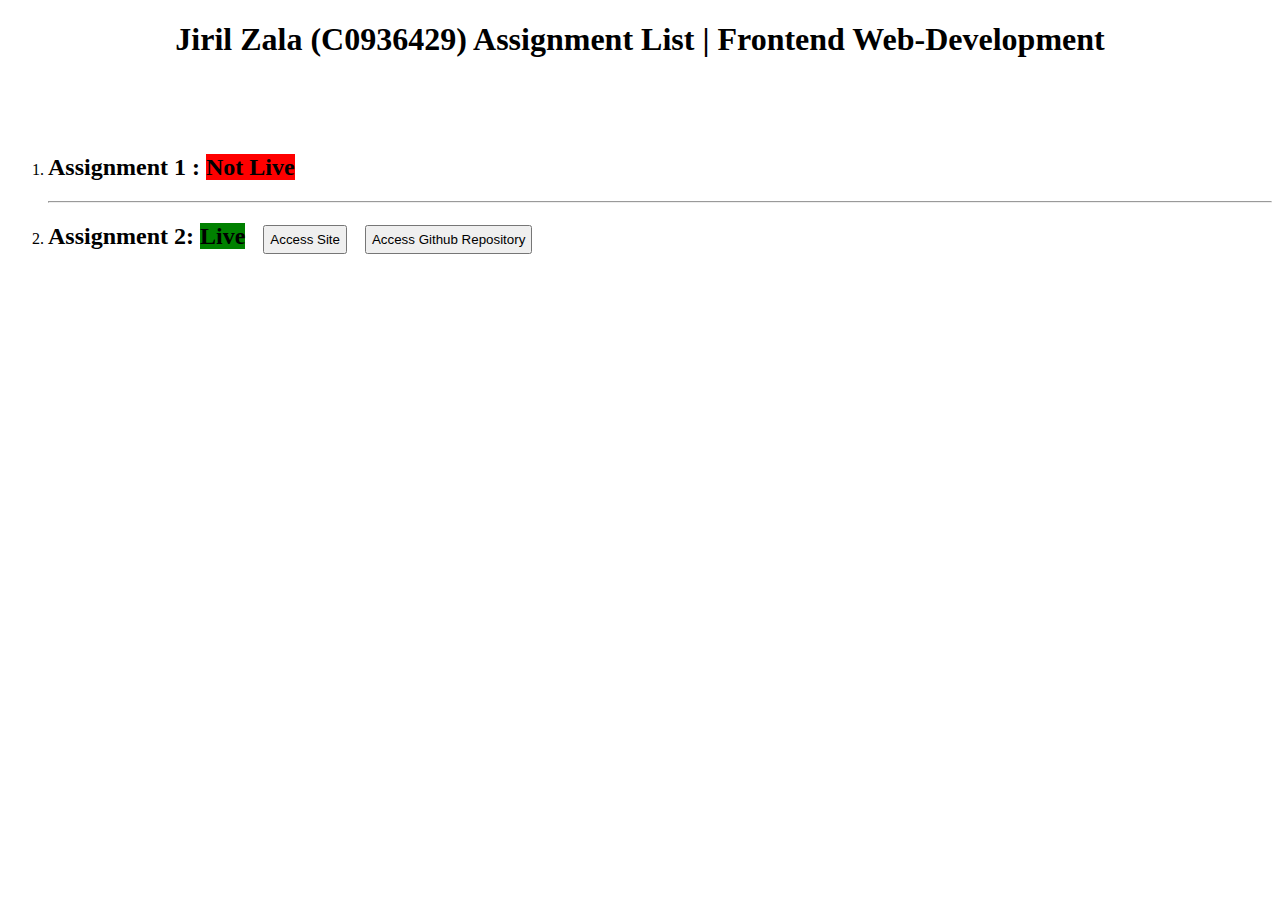
<file: index.html>
<!DOCTYPE html>
<html>
    <head>
        <meta charset="UTF-8">
        <meta name="viewport" content="width=device-width, initial-scale=1.0">
        <title>Assignment List | Jiril Zala - C0936429</title>
    </head>

    <body>
        <h1 style="text-align: center;">Jiril Zala (C0936429) Assignment List | Frontend Web-Development</h1> <br><br><br>
        <ol>
            <li>
                <h2>Assignment 1 : <span style="background-color: red;">Not Live</span></h2><hr>
            </li>
            <li>
                <h2>Assignment 2: <span style="background-color: green;">Live</span> &nbsp; 
                    <a href="https://mralexandersupertramp.github.io/fsdm-frontend-assignment1/geography_c0936429.html"><button style="padding: 5px; cursor: pointer;">Access Site</button></a> &nbsp; 
                    <a href="https://github.com/MrAlexanderSupertramp/fsdm-frontend-assignment1"><button style="padding: 5px; cursor: pointer;">Access Github Repository</button></a>
                </h2>
            </li>
        </ol>
        
    </body>
</html>
</file>
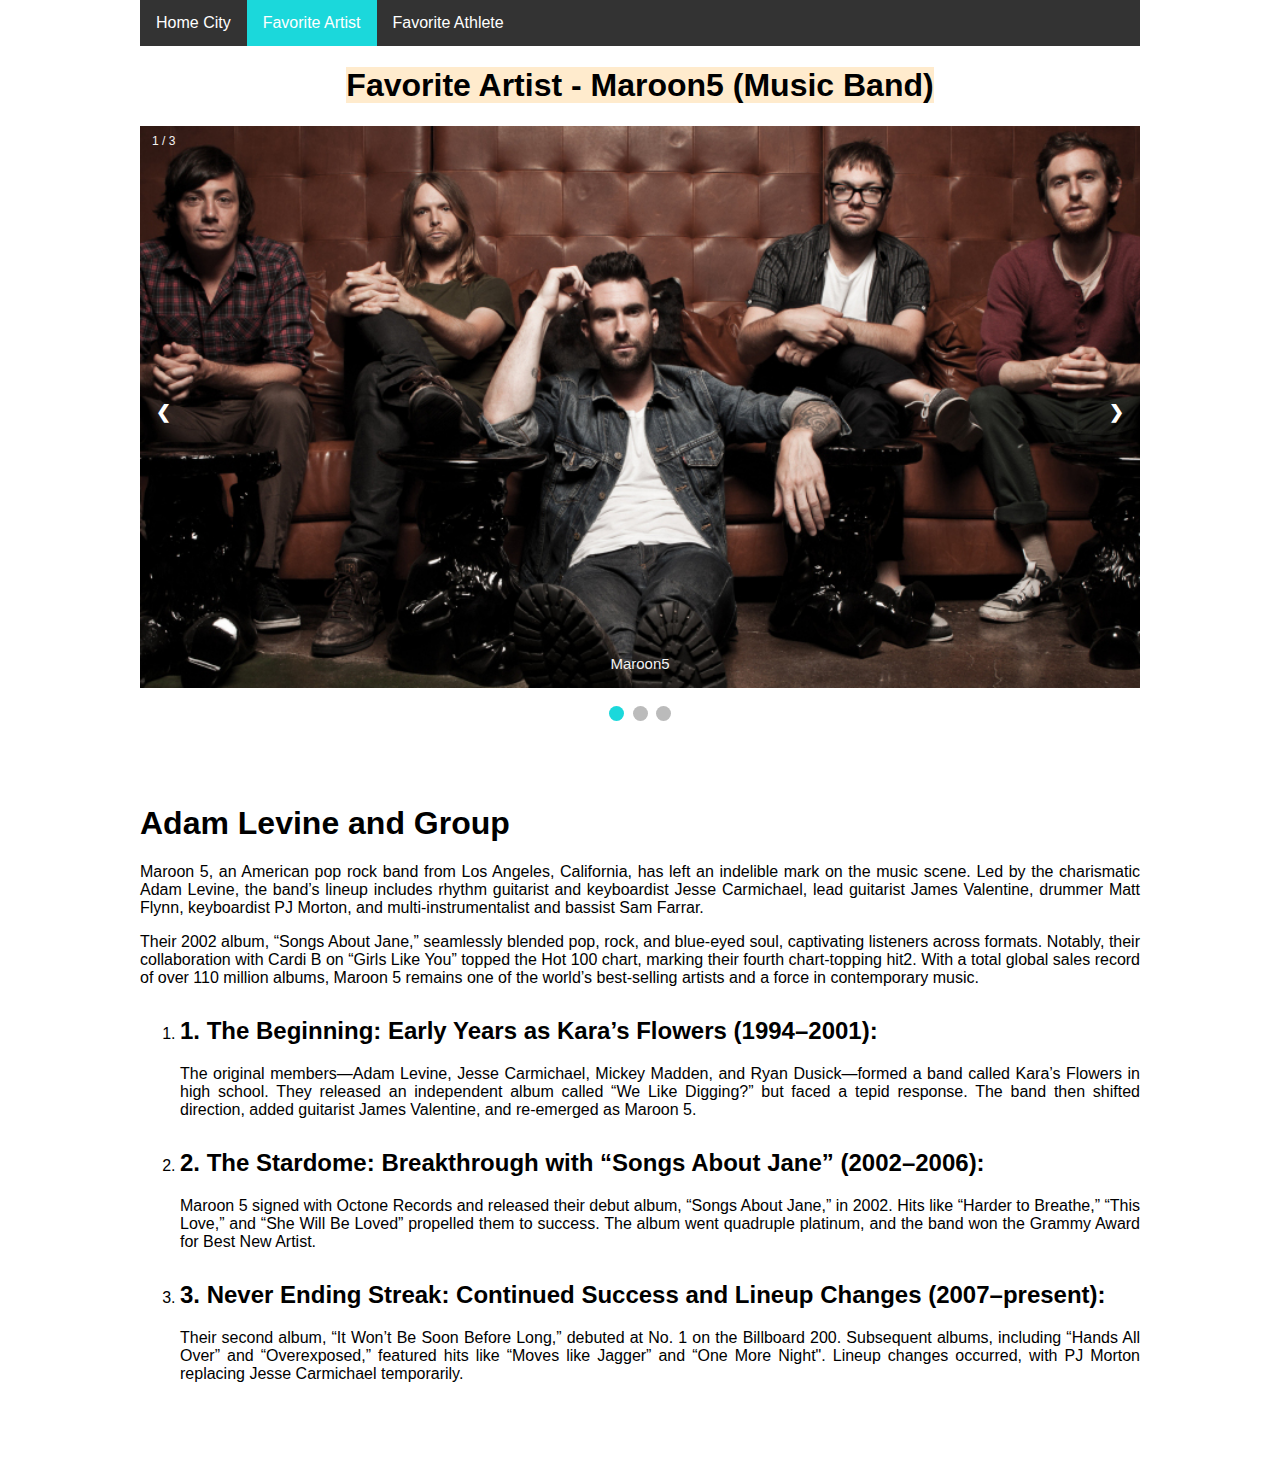
<file: art_c0936429.html>
<!DOCTYPE html>
<html>
    <head>

        <meta charset="UTF-8">
        <meta name="viewport" content="width=device-width, initial-scale=1.0">
        <title>Favorite Artist - Conor McGregor | Jiril Zala - C0936429</title>

        <!-- css responsible for slider feature -->
        <link rel="stylesheet" href="css/slider.css">

        <!-- css responsible for list tags -->
        <link rel="stylesheet" href="css/list.css">

        <!-- logical span : changes the background color of span tag based on the screen width -->
        <style>
            @media (max-width: 768px) {
                .logical-span {
                    background-color: #717171;
                }
            }
            @media (min-width: 768px) {
                .logical-span {
                    background-color: blanchedalmond;
                }
            }
        </style>

    </head>

    <body>

        <!-- navigation panel -->
        <div class="slideshow-container">
            <nav>
                <ul class="unordered-list">
                    <li class="list-item"><a href="geography_c0936429.html">Home City</a></li>
                    <li class="list-item active"><a href="art_c0936429.html">Favorite Artist</a></li>
                    <li class="list-item"><a href="sport_c0936429.html">Favorite Athlete</a></li>
                </ul>
            </nav>
        </div>

        <!-- header tag -->
        <div>
            <h1 style="text-align: center;width: 100%;"><span class="logical-span">Favorite Artist - Maroon5 (Music Band)</span></h1>
        </div>

        <!-- slideshow of multiple images -->
        <div class="slideshow-container">
            <div class="mySlides fade">
                <div class="numbertext">1 / 3</div>
                <img src="./images/src1-2.jpg" style="width:100%">
                <div class="text">Maroon5</div>
            </div>
            <div class="mySlides fade">
                <div class="numbertext">2 / 3</div>
                <img src="./images/src2-2.jpg" style="width:100%">
                <div class="text">Maroon5</div>
            </div>
            <div class="mySlides fade">
                <div class="numbertext">3 / 3</div>
                <img src="./images/src3-2.jpg" style="width:100%">
                <div class="text">Maroon5</div>
            </div>
            <a class="prev" onclick="plusSlides(-1)">❮</a>
            <a class="next" onclick="plusSlides(1)">❯</a>
        </div>
        <br>
        <div style="text-align:center">
            <span class="dot" onclick="currentSlide(1)"></span> 
            <span class="dot" onclick="currentSlide(2)"></span> 
            <span class="dot" onclick="currentSlide(3)"></span> 
        </div>

        <!-- main content sction -->
        <div  class="slideshow-container" style="margin-top: 80px; margin-bottom: 100px;">
            <div class="child-div">
                <h1 class="">Adam Levine and Group</h1>
                <p class="justify-content-force">Maroon 5, an American pop rock band from Los Angeles, California, has left an indelible mark on the music scene. Led by the charismatic Adam Levine, the band’s lineup includes rhythm guitarist and keyboardist Jesse Carmichael, lead guitarist James Valentine, drummer Matt Flynn, keyboardist PJ Morton, and multi-instrumentalist and bassist Sam Farrar.</p>
                <p class="justify-content-force">Their 2002 album, “Songs About Jane,” seamlessly blended pop, rock, and blue-eyed soul, captivating listeners across formats. Notably, their collaboration with Cardi B on “Girls Like You” topped the Hot 100 chart, marking their fourth chart-topping hit2. With a total global sales record of over 110 million albums, Maroon 5 remains one of the world’s best-selling artists and a force in contemporary music.</p>
            </div>

            <div class="child-div">
                <!-- ordered list -->
                <ol>
                    <li>
                        <h2 style="margin-top: 30px;">1. The Beginning: Early Years as Kara’s Flowers (1994–2001):</h2>
                        <p class="justify-content-force">The original members—Adam Levine, Jesse Carmichael, Mickey Madden, and Ryan Dusick—formed a band called Kara’s Flowers in high school. They released an independent album called “We Like Digging?” but faced a tepid response. The band then shifted direction, added guitarist James Valentine, and re-emerged as Maroon 5.</p>
                    </li>
                    <li>
                        <h2 style="margin-top: 30px;">2. The Stardome: Breakthrough with “Songs About Jane” (2002–2006):</h2>
                        <p class="justify-content-force">Maroon 5 signed with Octone Records and released their debut album, “Songs About Jane,” in 2002. Hits like “Harder to Breathe,” “This Love,” and “She Will Be Loved” propelled them to success. The album went quadruple platinum, and the band won the Grammy Award for Best New Artist.</p>
                    </li>
                    <li>
                        <h2 style="margin-top: 30px;">3. Never Ending Streak: Continued Success and Lineup Changes (2007–present):</h2>
                        <p class="justify-content-force">Their second album, “It Won’t Be Soon Before Long,” debuted at No. 1 on the Billboard 200. Subsequent albums, including “Hands All Over” and “Overexposed,” featured hits like “Moves like Jagger” and “One More Night". Lineup changes occurred, with PJ Morton replacing Jesse Carmichael temporarily.</p>
                    </li>
                </ol>
            </div>
        </div>

        <!-- responsible scripts for slider feature -->
        <script type="text/javascript" src="js/slider.js"></script>
    </body>
</html>
</file>
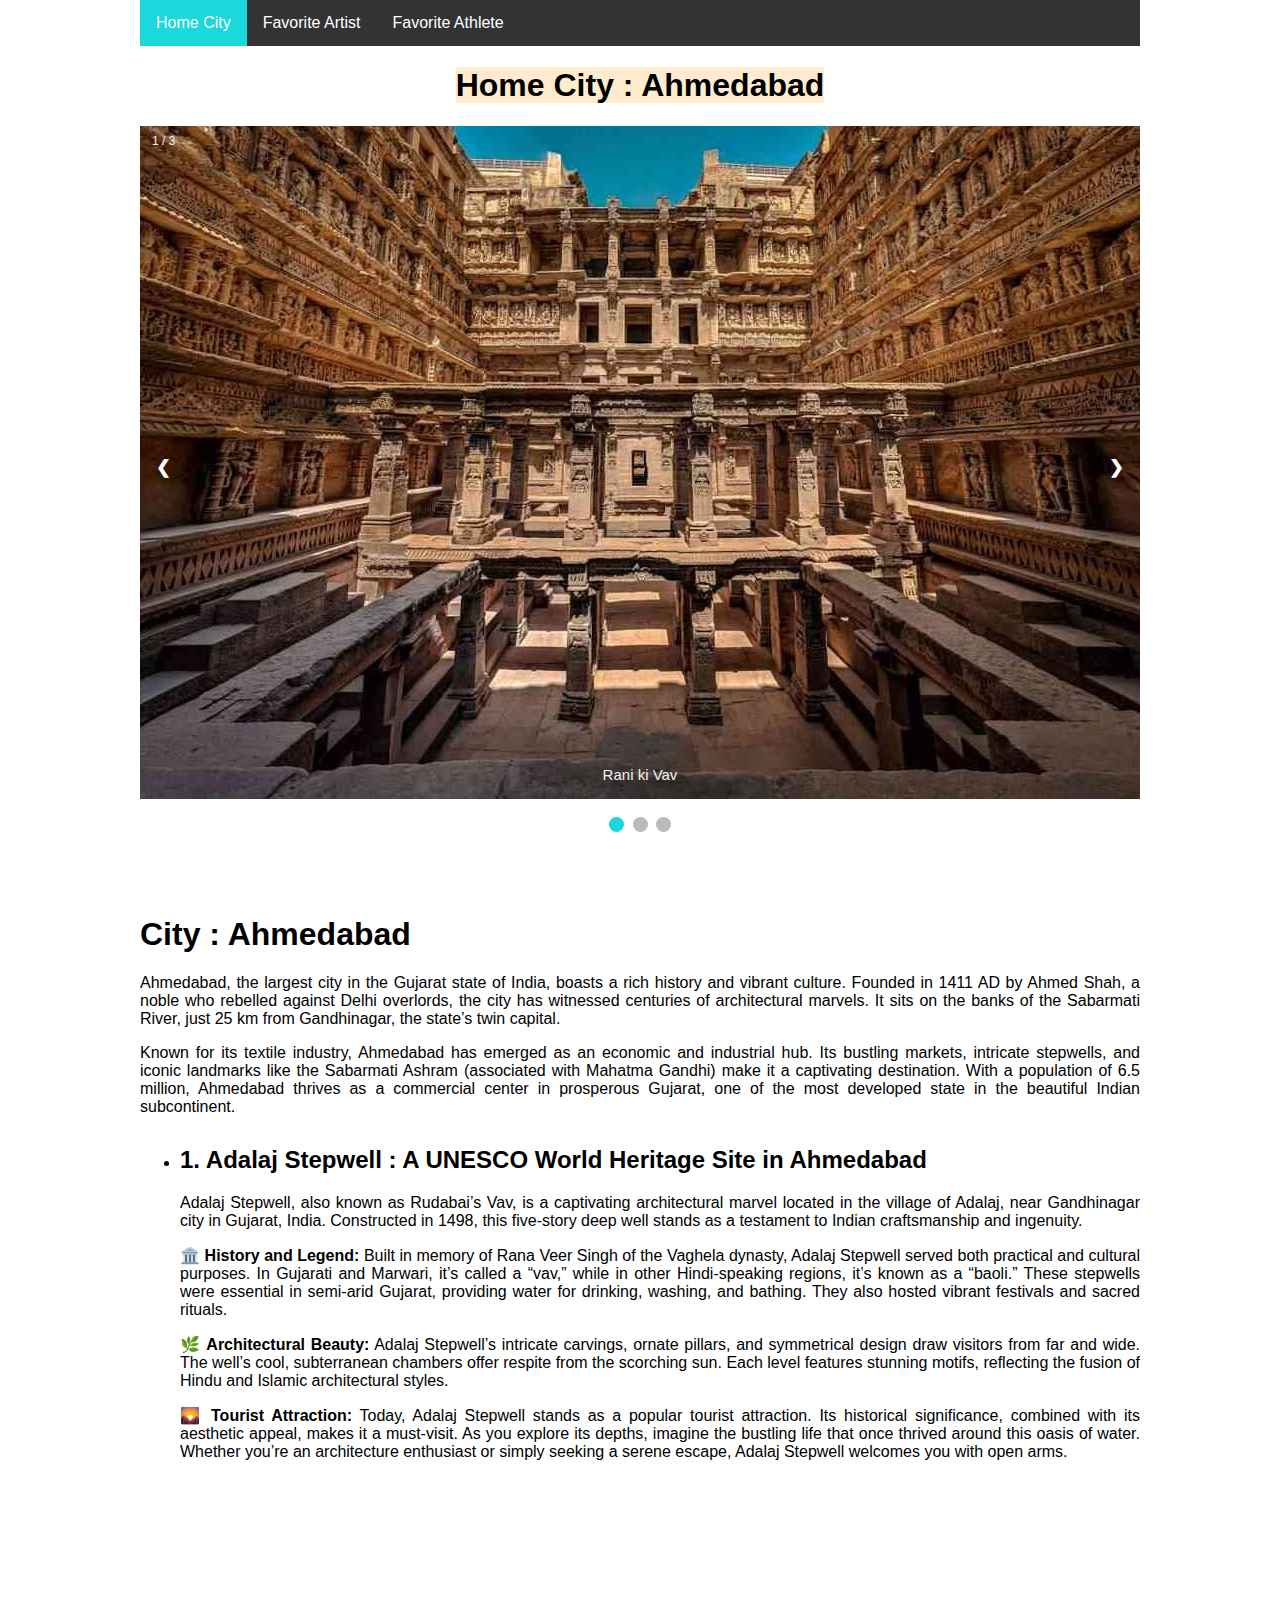
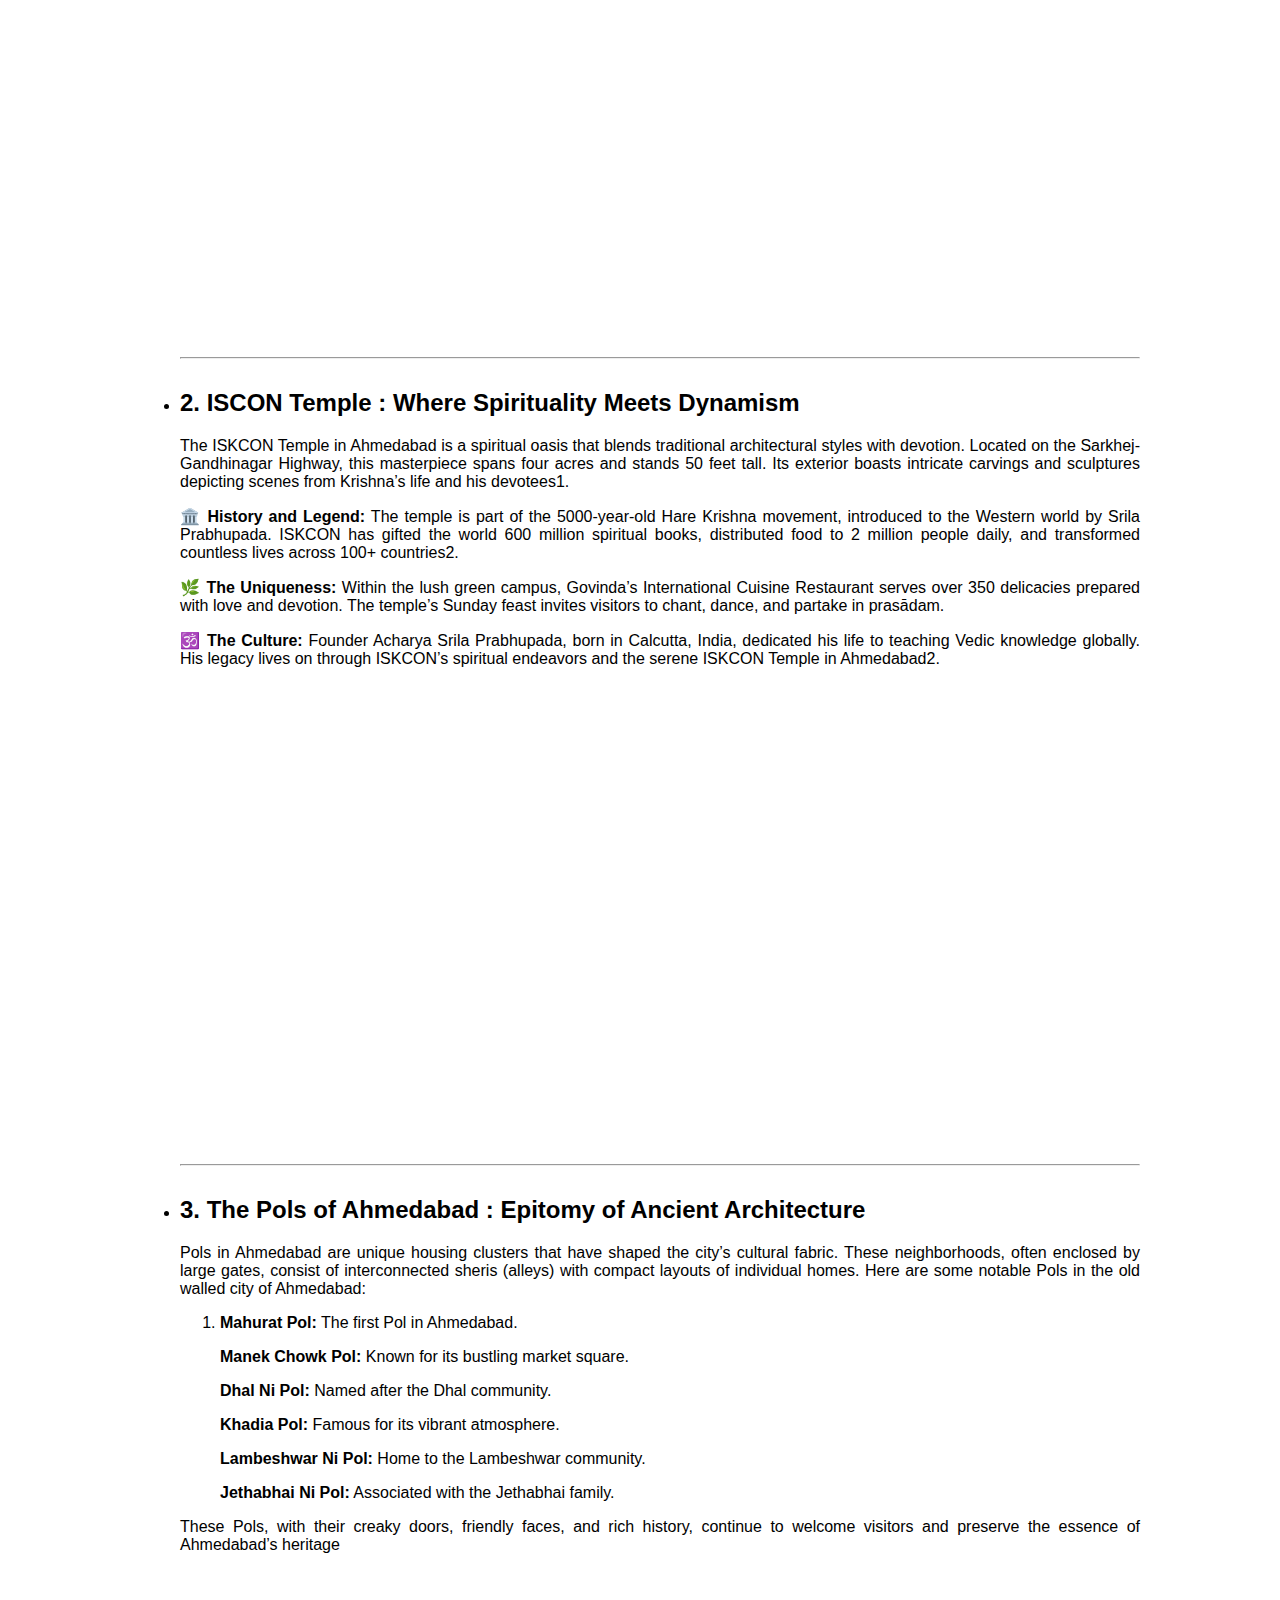
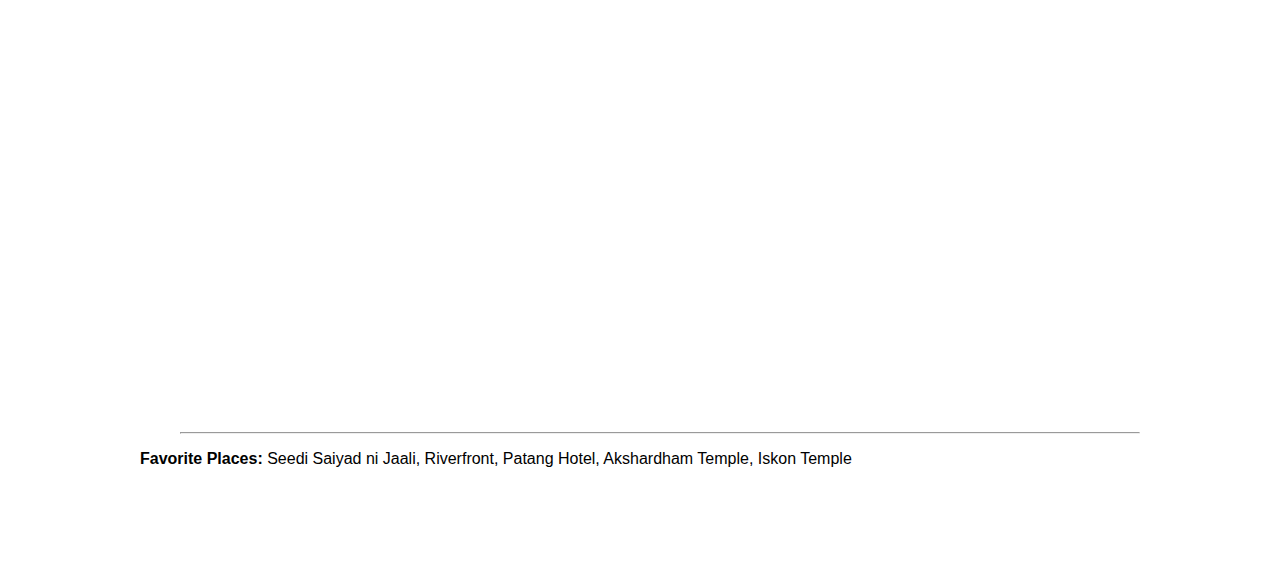
<file: geography_c0936429.html>
<!DOCTYPE html>
<html>
    <head>

        <meta charset="UTF-8">
        <meta name="viewport" content="width=device-width, initial-scale=1.0">
        <title>Favorite Geography - Conor McGregor | Jiril Zala - C0936429</title>

        <!-- css responsible for slider feature -->
        <link rel="stylesheet" href="css/slider.css">

        <!-- css responsible for list tags -->
        <link rel="stylesheet" href="css/list.css">

        <!-- logical span : changes the background color of span tag based on the screen width -->
        <style>
            @media (max-width: 768px) {
                .logical-span {
                    background-color: #717171;
                }
            }
            @media (min-width: 768px) {
                .logical-span {
                    background-color: blanchedalmond;
                }
            }
        </style>

    </head>

    <body>

        <!-- navigation panel -->
        <div class="slideshow-container">
            <nav>
                <ul class="unordered-list">
                    <li class="list-item active"><a href="geography_c0936429.html">Home City</a></li>
                    <li class="list-item"><a href="art_c0936429.html">Favorite Artist</a></li>
                    <li class="list-item"><a href="sport_c0936429.html">Favorite Athlete</a></li>
                </ul>
            </nav>
        </div>

        <!-- header tag -->
        <div>
            <h1 style="text-align: center;width: 100%;"><span class="logical-span">Home City : Ahmedabad</span></h1>
            <!-- <p href="" style="text-align: center;"><a id="page-1" href="jiril_zala_1-1.html" style="text-decoration: none; color: black;">[Page-1]</a>&nbsp;&nbsp;<a id="page-2" href="jiril_zala_1-2.html" style="text-decoration: none; color: black;">[Page-2]</a></p> -->
        </div>

        <!-- slideshow of multiple images -->
        <div class="slideshow-container">
            <div class="mySlides fade">
                <div class="numbertext">1 / 3</div>
                <img src="./images/src1-1.jpg" style="width:100%">
                <div class="text">Rani ki Vav</div>
            </div>
            <div class="mySlides fade">
                <div class="numbertext">2 / 3</div>
                <img src="./images/src2-1.jpg" style="width:100%">
                <div class="text">Sun Tample</div>
            </div>
            <div class="mySlides fade">
                <div class="numbertext">3 / 3</div>
                <img src="./images/src3-1.jpg" style="width:100%">
                <div class="text">Jama Masjid</div>
            </div>
            <a class="prev" onclick="plusSlides(-1)">❮</a>
            <a class="next" onclick="plusSlides(1)">❯</a>
        </div>
        <br>
        <div style="text-align:center">
            <span class="dot" onclick="currentSlide(1)"></span> 
            <span class="dot" onclick="currentSlide(2)"></span> 
            <span class="dot" onclick="currentSlide(3)"></span> 
        </div>

        <!-- main content sction -->
        <div class="slideshow-container" style="margin-top: 80px; margin-bottom: 100px;">
            <div class="child-div">
                <h1 class="">City : Ahmedabad</h1>
                <p class="justify-content-force">Ahmedabad, the largest city in the Gujarat state of India, boasts a rich history and vibrant culture. Founded in 1411 AD by Ahmed Shah, a noble who rebelled against Delhi overlords, the city has witnessed centuries of architectural marvels. It sits on the banks of the Sabarmati River, just 25 km from Gandhinagar, the state’s twin capital.</p>
                <p class="justify-content-force">Known for its textile industry, Ahmedabad has emerged as an economic and industrial hub. Its bustling markets, intricate stepwells, and iconic landmarks like the Sabarmati Ashram (associated with Mahatma Gandhi) make it a captivating destination. With a population of 6.5 million, Ahmedabad thrives as a commercial center in prosperous Gujarat, one of the most developed state in the beautiful Indian subcontinent.</p>
            </div>

            <div class="child-div">
                <!-- ordered list -->
                <ul>
                    <li>
                        <h2 style="margin-top: 30px;">1. Adalaj Stepwell : A UNESCO World Heritage Site in Ahmedabad</h2>
                        <p class="justify-content-force">Adalaj Stepwell, also known as Rudabai’s Vav, is a captivating architectural marvel located in the village of Adalaj, near Gandhinagar city in Gujarat, India. Constructed in 1498, this five-story deep well stands as a testament to Indian craftsmanship and ingenuity.</p>
                        <p class="justify-content-force"><b>🏛️ History and Legend:</b> Built in memory of Rana Veer Singh of the Vaghela dynasty, Adalaj Stepwell served both practical and cultural purposes. In Gujarati and Marwari, it’s called a “vav,” while in other Hindi-speaking regions, it’s known as a “baoli.” These stepwells were essential in semi-arid Gujarat, providing water for drinking, washing, and bathing. They also hosted vibrant festivals and sacred rituals.</p>
                        <p class="justify-content-force"><b>🌿 Architectural Beauty:</b> Adalaj Stepwell’s intricate carvings, ornate pillars, and symmetrical design draw visitors from far and wide. The well’s cool, subterranean chambers offer respite from the scorching sun. Each level features stunning motifs, reflecting the fusion of Hindu and Islamic architectural styles.</p>
                        <p class="justify-content-force"><b>🌄 Tourist Attraction:</b> Today, Adalaj Stepwell stands as a popular tourist attraction. Its historical significance, combined with its aesthetic appeal, makes it a must-visit. As you explore its depths, imagine the bustling life that once thrived around this oasis of water. Whether you’re an architecture enthusiast or simply seeking a serene escape, Adalaj Stepwell welcomes you with open arms.</p><br>
                        <div>
                            <iframe src="https://www.google.com/maps/embed?pb=!1m18!1m12!1m3!1d3668.0934979231274!2d72.57788907394888!3d23.166787410933598!2m3!1f0!2f0!3f0!3m2!1i1024!2i768!4f13.1!3m3!1m2!1s0x395c29dab0c5bf89%3A0xdb1dddc4bdbd398f!2sAdalaj%20Stepwell!5e0!3m2!1sen!2sca!4v1717802142816!5m2!1sen!2sca" width="100%" height="450" style="border:0;" allowfullscreen="" loading="lazy" referrerpolicy="no-referrer-when-downgrade"></iframe>
                        </div>
                        <hr>
                    </li>
                    <li>
                        <h2 style="margin-top: 30px;">2. ISCON Temple : Where Spirituality Meets Dynamism</h2>
                        <p class="justify-content-force">The ISKCON Temple in Ahmedabad is a spiritual oasis that blends traditional architectural styles with devotion. Located on the Sarkhej-Gandhinagar Highway, this masterpiece spans four acres and stands 50 feet tall. Its exterior boasts intricate carvings and sculptures depicting scenes from Krishna’s life and his devotees1.</p>
                        <p class="justify-content-force"><b>🏛️ History and Legend:</b> The temple is part of the 5000-year-old Hare Krishna movement, introduced to the Western world by Srila Prabhupada. ISKCON has gifted the world 600 million spiritual books, distributed food to 2 million people daily, and transformed countless lives across 100+ countries2.</p>
                        <p class="justify-content-force"><b>🌿 The Uniqueness:</b> Within the lush green campus, Govinda’s International Cuisine Restaurant serves over 350 delicacies prepared with love and devotion. The temple’s Sunday feast invites visitors to chant, dance, and partake in prasādam.</p>
                        <p class="justify-content-force"><b>🕉️ The Culture:</b> Founder Acharya Srila Prabhupada, born in Calcutta, India, dedicated his life to teaching Vedic knowledge globally. His legacy lives on through ISKCON’s spiritual endeavors and the serene ISKCON Temple in Ahmedabad2.</p><br>
                        <div>
                            <iframe src="https://www.google.com/maps/embed?pb=!1m18!1m12!1m3!1d14687.505767536488!2d72.48843721072144!3d23.028308478354145!2m3!1f0!2f0!3f0!3m2!1i1024!2i768!4f13.1!3m3!1m2!1s0x395e848ac8a7faf3%3A0xf226f03a8c6040e9!2sISKCON%20Temple%2C%20Ahmedabad!5e0!3m2!1sen!2sca!4v1717802500696!5m2!1sen!2sca" width="100%" height="450" style="border:0;" allowfullscreen="" loading="lazy" referrerpolicy="no-referrer-when-downgrade"></iframe>
                        </div>
                        <hr>
                    </li>
                    <li>
                        <h2 style="margin-top: 30px;">3. The Pols of Ahmedabad : Epitomy of Ancient Architecture</h2>
                        <p class="justify-content-force">Pols in Ahmedabad are unique housing clusters that have shaped the city’s cultural fabric. These neighborhoods, often enclosed by large gates, consist of interconnected sheris (alleys) with compact layouts of individual homes. Here are some notable Pols in the old walled city of Ahmedabad:</p>
                        <p class="justify-content-force">
                            <ol>
                                <li>
                                    <b>Mahurat Pol:</b> The first Pol in Ahmedabad.</p>
                                    <b>Manek Chowk Pol:</b> Known for its bustling market square.</p>
                                    <b>Dhal Ni Pol:</b> Named after the Dhal community.</p>
                                    <b>Khadia Pol:</b> Famous for its vibrant atmosphere.</p>
                                    <b>Lambeshwar Ni Pol:</b> Home to the Lambeshwar community.</p>
                                    <b>Jethabhai Ni Pol:</b> Associated with the Jethabhai family.</p>
                                </li>
                            </ol>
                            <p class="justify-content-force">These Pols, with their creaky doors, friendly faces, and rich history, continue to welcome visitors and preserve the essence of Ahmedabad’s heritage</p>
                        <div>
                            <iframe src="https://www.google.com/maps/embed?pb=!1m18!1m12!1m3!1d14688.10657703305!2d72.57095115541995!3d23.0227939!2m3!1f0!2f0!3f0!3m2!1i1024!2i768!4f13.1!3m3!1m2!1s0x395e85e065cc6e37%3A0xe8f3bda1b7b3a869!2sMuhrat%20Pol%20Haveli%2C%20Manek%20Chowk%2C%20Ahmedabad!5e0!3m2!1sen!2sca!4v1717802835345!5m2!1sen!2sca" width="100%" height="450" style="border:0;" allowfullscreen="" loading="lazy" referrerpolicy="no-referrer-when-downgrade"></iframe>
                        </div>
                        <hr>
                    </li>
                </ul>
            
                <p><b>Favorite Places:</b> Seedi Saiyad ni Jaali, Riverfront, Patang Hotel, Akshardham Temple, Iskon Temple</p>
            </div>
        </div>

        <!-- responsible scripts for slider feature -->
        <script type="text/javascript" src="js/slider.js"></script>
    </body>
</html>
</file>
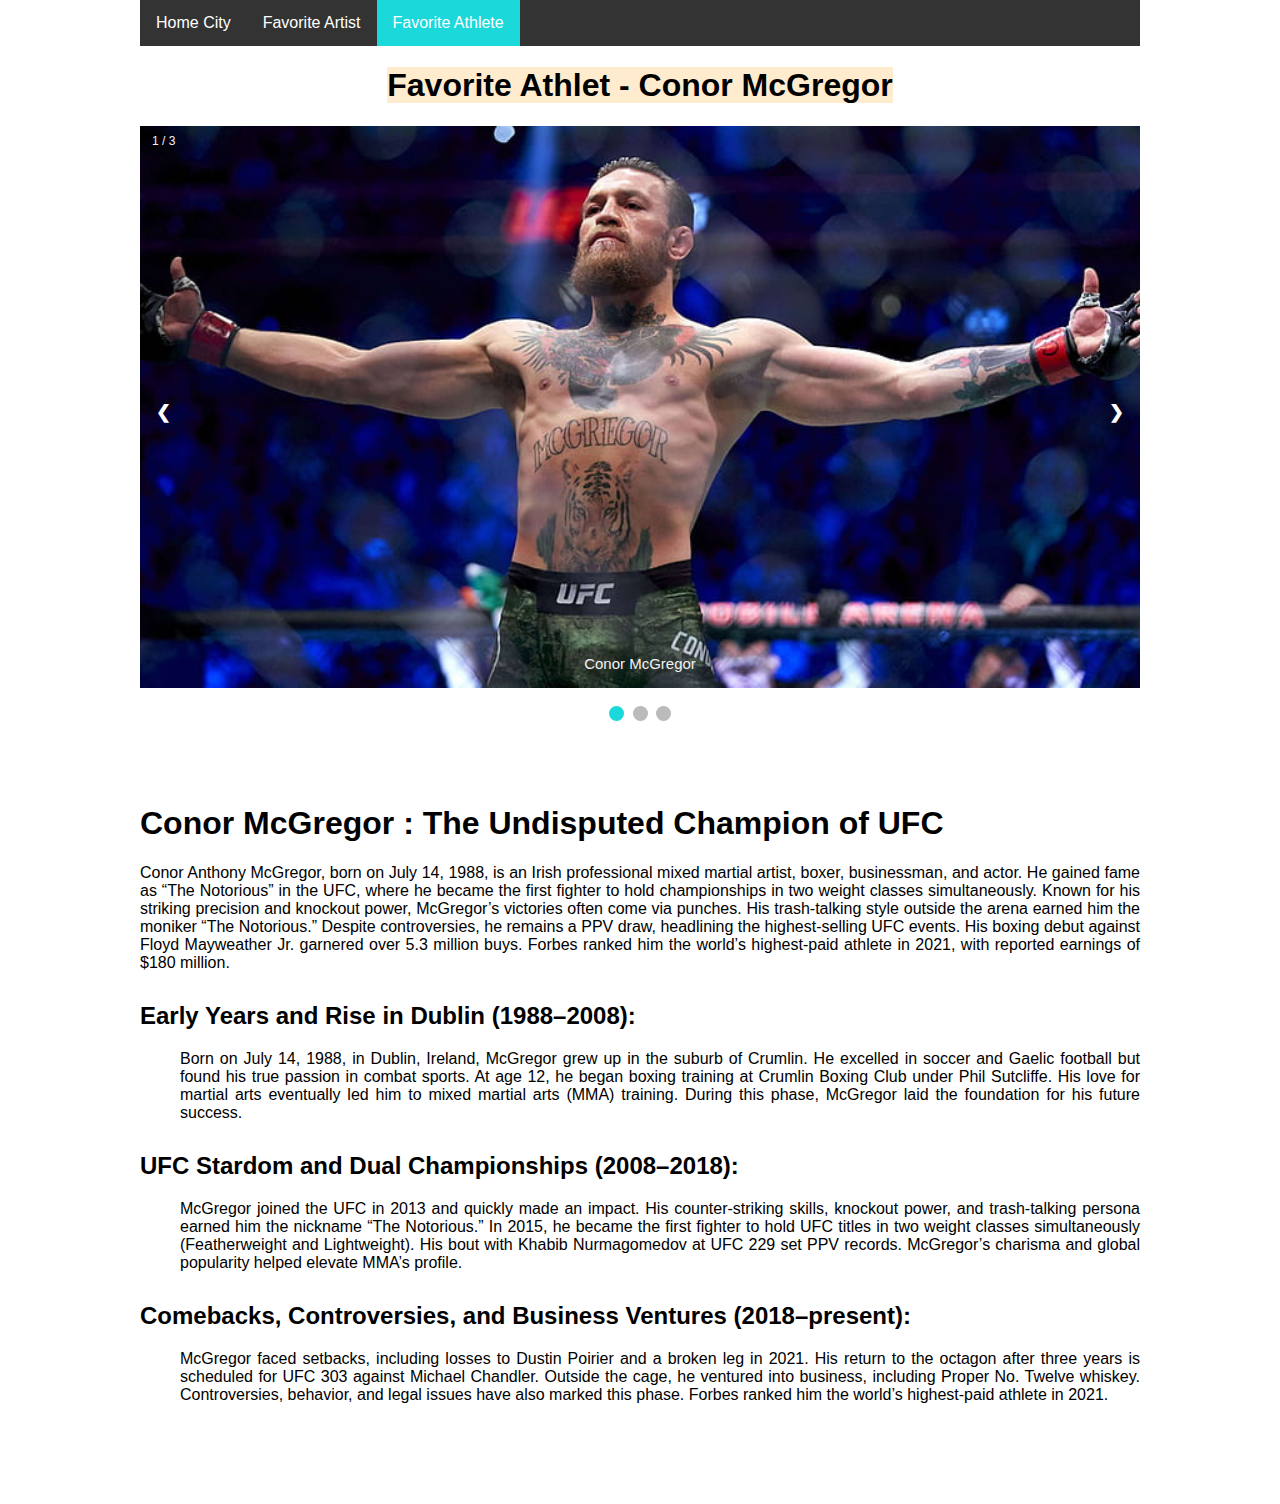
<file: sport_c0936429.html>
<!DOCTYPE html>
<html>
    <head>
        <meta charset="UTF-8">
        <meta name="viewport" content="width=device-width, initial-scale=1.0">
        <title>Favorite Athlete - Conor McGregor | Jiril Zala - C0936429</title>

        <!-- css responsible for slider feature -->
        <link rel="stylesheet" href="css/slider.css">

        <!-- css responsible for list tags -->
        <link rel="stylesheet" href="css/list.css">

        <!-- logical span : changes the background color of span tag based on the screen width -->
        <style>
            @media (max-width: 768px) {
                .logical-span {
                    background-color: #717171;
                }
            }
            @media (min-width: 768px) {
                .logical-span {
                    background-color: blanchedalmond;
                }
            }
        </style>
    </head>

    <body>
        <!-- navigation panel -->
        <div class="slideshow-container">
            <nav>
                <ul class="unordered-list">
                    <li class="list-item"><a href="geography_c0936429.html">Home City</a></li>
                    <li class="list-item"><a href="art_c0936429.html">Favorite Artist</a></li>
                    <li class="list-item active"><a href="sport_c0936429.html">Favorite Athlete</a></li>
                </ul>
            </nav>
        </div>

        <!-- header tag -->
        <div>
            <h1 style="text-align: center;width: 100%;"><span class="logical-span">Favorite Athlet - Conor McGregor</span></h1>
        </div>

        <!-- slideshow of multiple images -->
        <div class="slideshow-container">
            <div class="mySlides fade">
                <div class="numbertext">1 / 3</div>
                <img src="./images/src1-3.jpg" style="width:100%">
                <div class="text">Conor McGregor</div>
            </div>
            <div class="mySlides fade">
                <div class="numbertext">2 / 3</div>
                <img src="./images/src2-3.jpg" style="width:100%">
                <div class="text">Conor McGregor</div>
            </div>
            <div class="mySlides fade">
                <div class="numbertext">3 / 3</div>
                <img src="./images/src3-3.jpg" style="width:100%">
                <div class="text">Conor McGregor</div>
            </div>
            <a class="prev" onclick="plusSlides(-1)">❮</a>
            <a class="next" onclick="plusSlides(1)">❯</a>
        </div>

        <br>
        <div style="text-align:center">
            <span class="dot" onclick="currentSlide(1)"></span> 
            <span class="dot" onclick="currentSlide(2)"></span> 
            <span class="dot" onclick="currentSlide(3)"></span> 
        </div>

        <!-- main content sction -->
        <div  class="slideshow-container" style="margin-top: 80px; margin-bottom: 100px;">
            <div class="child-div">
                <h1 class="">Conor McGregor : The Undisputed Champion of UFC</h1>
                <p class="justify-content-force">Conor Anthony McGregor, born on July 14, 1988, is an Irish professional mixed martial artist, boxer, businessman, and actor. He gained fame as “The Notorious” in the UFC, where he became the first fighter to hold championships in two weight classes simultaneously. Known for his striking precision and knockout power, McGregor’s victories often come via punches. His trash-talking style outside the arena earned him the moniker “The Notorious.” Despite controversies, he remains a PPV draw, headlining the highest-selling UFC events. His boxing debut against Floyd Mayweather Jr. garnered over 5.3 million buys. Forbes ranked him the world’s highest-paid athlete in 2021, with reported earnings of $180 million.</p>
            </div>

            <div class="child-div">
                <!-- description list -->
                <dl>
                    <dt>
                        <h2 style="margin-top: 30px;">Early Years and Rise in Dublin (1988–2008):</h2>
                    </dt>
                    <dd>
                        <p class="justify-content-force">Born on July 14, 1988, in Dublin, Ireland, McGregor grew up in the suburb of Crumlin. He excelled in soccer and Gaelic football but found his true passion in combat sports. At age 12, he began boxing training at Crumlin Boxing Club under Phil Sutcliffe. His love for martial arts eventually led him to mixed martial arts (MMA) training. During this phase, McGregor laid the foundation for his future success.</p>
                    </dd>
                    <dt>
                        <h2 style="margin-top: 30px;">UFC Stardom and Dual Championships (2008–2018):</h2>
                    </dt>
                    <dd>
                        <p class="justify-content-force">McGregor joined the UFC in 2013 and quickly made an impact. His counter-striking skills, knockout power, and trash-talking persona earned him the nickname “The Notorious.” In 2015, he became the first fighter to hold UFC titles in two weight classes simultaneously (Featherweight and Lightweight). His bout with Khabib Nurmagomedov at UFC 229 set PPV records. McGregor’s charisma and global popularity helped elevate MMA’s profile.</p>
                    </dd>
                    <dt>
                        <h2 style="margin-top: 30px;">Comebacks, Controversies, and Business Ventures (2018–present):</h2>
                    </dt>
                    <dd>
                        <p class="justify-content-force">McGregor faced setbacks, including losses to Dustin Poirier and a broken leg in 2021. His return to the octagon after three years is scheduled for UFC 303 against Michael Chandler. Outside the cage, he ventured into business, including Proper No. Twelve whiskey. Controversies, behavior, and legal issues have also marked this phase. Forbes ranked him the world’s highest-paid athlete in 2021.</p>
                    </dd>
                </dl>
            </div>
        </div>

        <!-- responsible scripts for slider feature -->
        <script type="text/javascript" src="js/slider.js"></script>
    </body>
</html>
</file>
<file: css/slider.css>
/* Next & previous buttons */
    .prev, .next {
    cursor: pointer;
    position: absolute;
    top: 50%;
    width: auto;
    padding: 16px;
    margin-top: -22px;
    color: white;
    font-weight: bold;
    font-size: 18px;
    transition: 0.6s ease;
    border-radius: 0 3px 3px 0;
    user-select: none;
    }
    * {box-sizing: border-box}
    body {font-family: Verdana, sans-serif; margin:0}
    .mySlides {display: none}
    img {vertical-align: middle;}
    /* Slideshow container */
    .slideshow-container {
    max-width: 1000px;
    position: relative;
    margin: auto;
    }
    /* Next & previous buttons */
    .prev, .next {
    cursor: pointer;
    position: absolute;
    top: 50%;
    width: auto;
    padding: 16px;
    margin-top: -22px;
    color: white;
    font-weight: bold;
    font-size: 18px;
    transition: 0.6s ease;
    border-radius: 0 3px 3px 0;
    user-select: none;
    }
    /* Caption text */
    .text {
    color: #f2f2f2;
    font-size: 15px;
    padding: 8px 12px;
    position: absolute;
    bottom: 8px;
    width: 100%;
    text-align: center;
    }
    /* On hover, add a black background color with a little bit see-through */
    .prev:hover, .next:hover {
    background-color: rgba(0,0,0,0.8);
    }
    /* Position the "next button" to the right */
    .next {
    right: 0;
    border-radius: 3px 0 0 3px;
    }
    /* The dots/bullets/indicators */
    .dot {
    cursor: pointer;
    height: 15px;
    width: 15px;
    margin: 0 2px;
    background-color: #bbb;
    border-radius: 50%;
    display: inline-block;
    transition: background-color 0.6s ease;
    }
    .justify-content-force {
        text-align: justify;
    }
    /* Fading animation */
    .fade {
    animation-name: fade;
    animation-duration: 1.5s;
    }
    @keyframes fade {
    from {opacity: .4} 
    to {opacity: 1}
    }
    /* On smaller screens, decrease text size */
    @media only screen and (max-width: 300px) {
    .prev, .next,.text {font-size: 11px}
    }
    .active, .dot:hover {
    background-color: #717171;
    }
    /* Number text (1/3 etc) */
    .numbertext {
    color: #f2f2f2;
    font-size: 12px;
    padding: 8px 12px;
    position: absolute;
    top: 0}
</file>
<file: css/list.css>
.unordered-list {
    list-style-type: none;
    margin: 0;
    padding: 0;
    overflow: hidden;
    background-color: #333;
}
.active {
    background-color: rgb(27, 216, 219);
}

.list-item {
    float: left;
}

.list-item a {
    display: inline-block;
    color: white;
    text-align: center;
    padding: 14px 16px;
    text-decoration: none;
}

.list-item a:hover {
    background-color: rgb(27, 216, 219);
}
</file>
